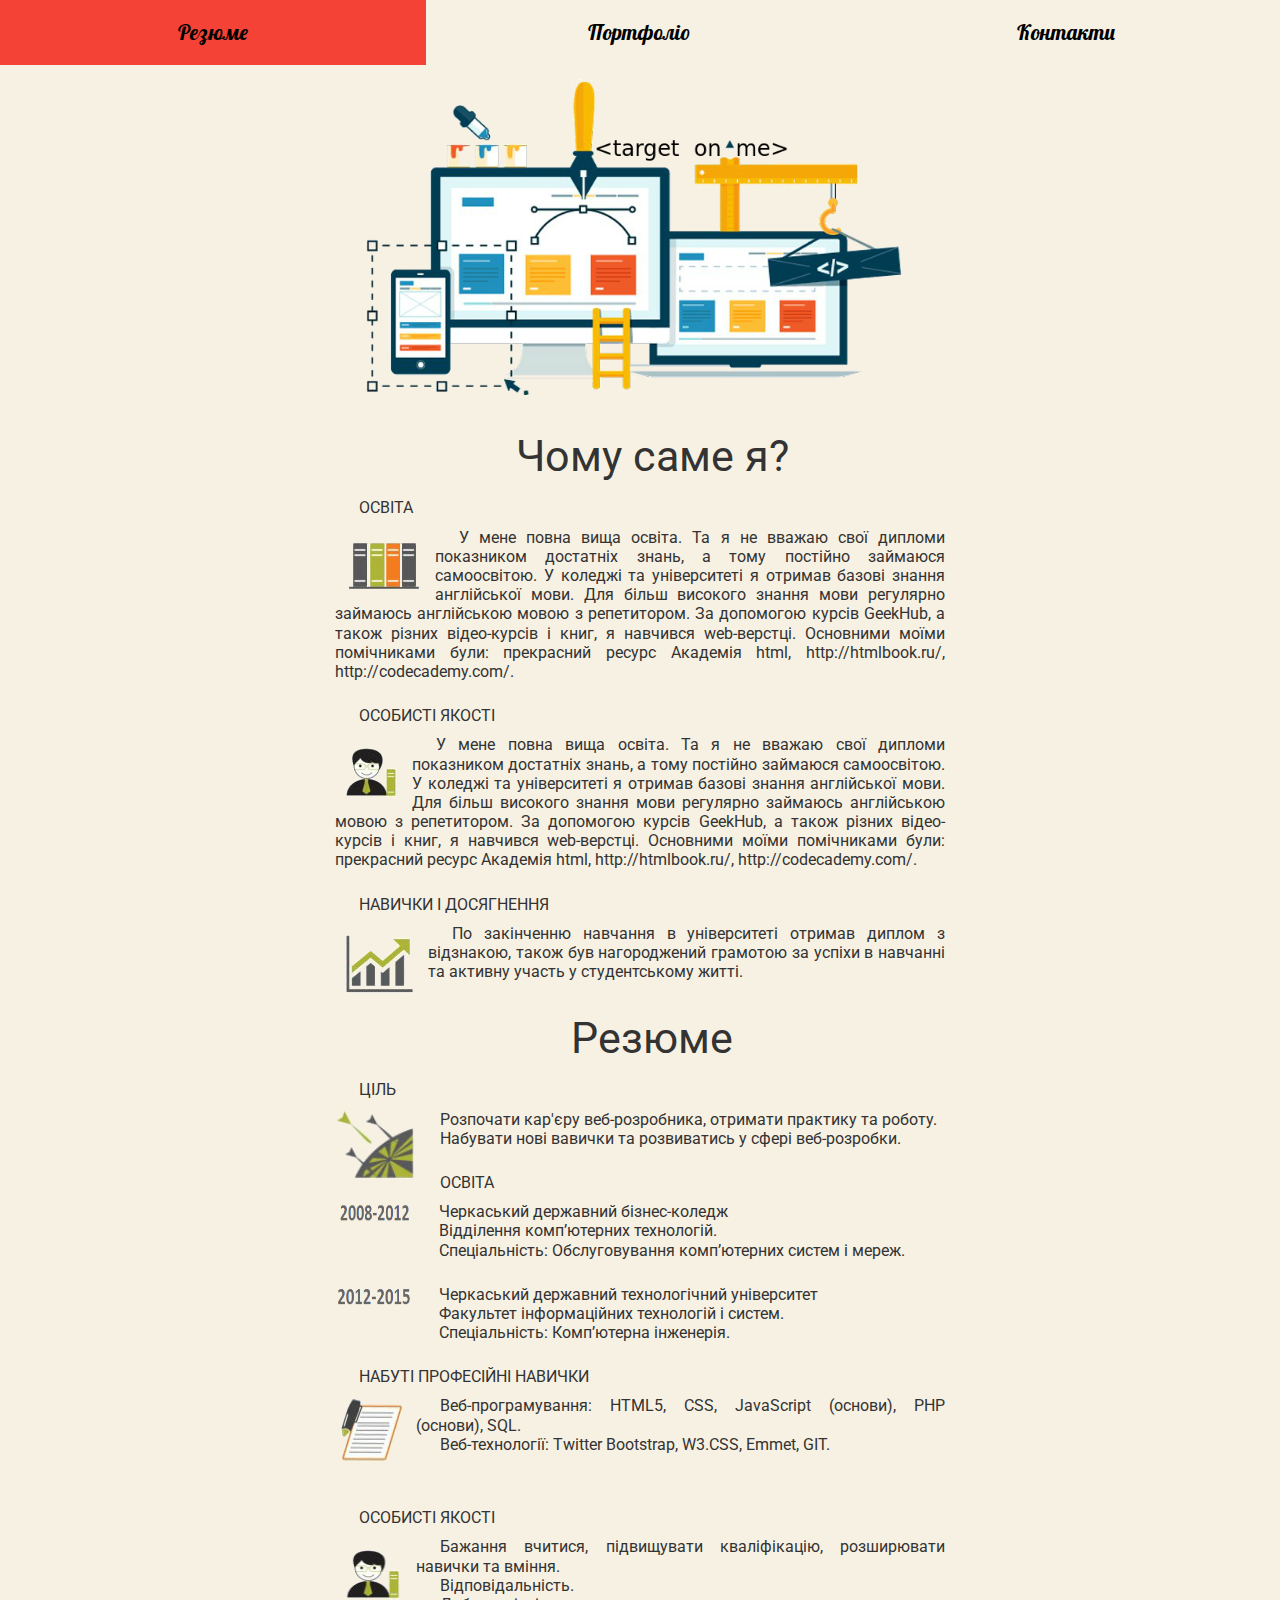
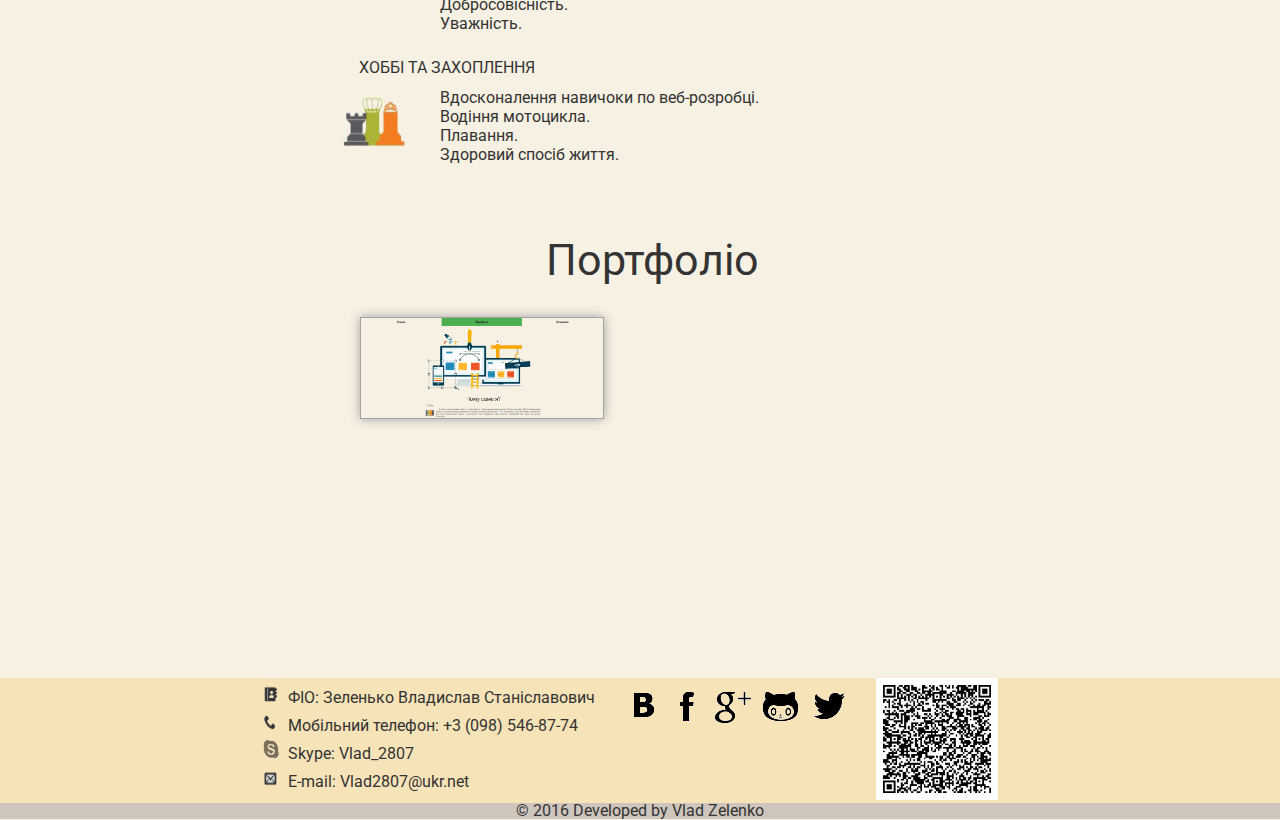
<file: index.html>
<!DOCTYPE html>
<html lang="ru">
<head>
	<title>Portfolio | Сайт-портфоліо</title>
  <meta name="viewport" content="width=device-width, initial-scale=1">
  <meta http-equiv="content-type" content="text/html charset=utf-8">
  <meta name="description" content="Детальна інформація про людину, яка хоче бути веб-розробником">
	<!-- <link rel="stylesheet" href="http://www.w3schools.com/lib/w3.css"> -->
	<link rel="stylesheet" type="text/css" href="bootstrap/css/bootstrap.css">
	<link rel="stylesheet" type="text/css" href="header.css">
	<link rel="stylesheet" type="text/css" href="reset.css">
	<link rel="stylesheet" type="text/css" href="contents.css">
	<link rel="stylesheet" type="text/css" href="footer.css">
</head>
<body>
	<div id="nav">
       	<ul id="styles">
               <li ><a href="#res" class="red">Резюме</a></li>
               <li ><a href="#portfolios" class="green">Портфоліо</a></li>
               <li ><a href="#allcontacts" class="blue">Контакти</a></li>
        </ul>
  	</div>
<div class="container-fluid">
	<div class="row">
		<div class="col-lg-3 bordr"></div>
  		<div class="col-xs-12 col-sm-12 col-md-12 col-lg-6 allcont "><img src="img/Top-icon.png" title="ФІО: Зеленько Владислав Станіславович
Мобільний телефон: +3 (098) 546-87-74
Skype: Vlad_2807
E-mail: Vlad2807@ukr.net" class="imgtop">
  			<div class="why-me">
  				<h1 class="text-header-h1">Чому саме я?</h1>
      <h2 clas="text-header-h2">ОСВІТА</h2>
          <div class="text-content">
              <p><img src="img/education-icon.png" align="left">У мене повна вища освіта. Та я не вважаю свої дипломи показником достатніх знань, а тому постійно займаюся самоосвітою. У коледжі та університеті я отримав базові знання англійської мови. Для більш високого знання мови регулярно займаюсь англійською мовою з репетитором. За допомогою курсів GeekHub, а також різних відео-курсів і книг, я навчився web-верстці. Основними моїми помічниками були: прекрасний ресурс Академія html, http://htmlbook.ru/, http://codecademy.com/. </p>
          </div>
      <h2 clas="text-header-h2">ОСОБИСТІ ЯКОСТІ</h2>
          <div class="text-content">
              <p><img src="img/Personal-icon.png" class="fig">У мене повна вища освіта. Та я не вважаю свої дипломи показником достатніх знань, а тому постійно займаюся самоосвітою. У коледжі та університеті я отримав базові знання англійської мови. Для більш високого знання мови регулярно займаюсь англійською мовою з репетитором. За допомогою курсів GeekHub, а також різних відео-курсів і книг, я навчився web-верстці. Основними моїми помічниками були: прекрасний ресурс Академія html, http://htmlbook.ru/, http://codecademy.com/. </p>
          </div>
      <h2 clas="text-header-h2">НАВИЧКИ І ДОСЯГНЕННЯ</h2>
          <div class="text-content">
          <p><img src="img/Skills-icon.png" class="fig">По закінченню навчання в університеті отримав диплом з відзнакою, також був нагороджений грамотою за успіхи в навчанні та активну участь у студентському житті.</p>
          </div>
			</div>

<div class="resume">
<h1 class="text-header-h1"><a name="res"></a>Резюме</h1>
<h2 clas="text-header-h2">ЦІЛЬ</h2>
<div class="cont text-content">
  <div class="colum"><img src="img/target-icon.png" class="fig imgtargetsize"></div>
  <div class="colum">
    <ul>
      <li>Розпочати кар'єру веб-розробника, отримати практику та роботу.</li>
      <li>Набувати нові вавички та розвиватись у сфері веб-розробки.</li></ul></div>
  </div>


<h2 clas="text-header-h2">ОСВІТА</h2>
  <div class="cont text-content">
    <div class="colum"><img src="img/2008-2012.png" class="fig imgsize"></div>
    <div class="colum">
      <ul>
        <li>Черкаський державний бізнес-коледж</li>
        <li>Відділення комп’ютерних технологій.</li>
        <li>Спеціальність: Обслуговування комп’ютерних систем і мереж.</li></ul></div>
  </div>

<div class="cont text-content">
  <div class="colum"><img src="img/2012-2015.png" class="fig imgsize"></div>
  <div class="colum">
    <ul>
      <li>Черкаський державний технологічний університет</li>
      <li>Факультет інформаційних технологій і систем.</li>
      <li>Спеціальність: Комп’ютерна інженерія.</li></ul></div>
</div>


<h2 clas="text-header-h2">НАБУТІ ПРОФЕСІЙНІ НАВИЧКИ</h2>
<div class="cont text-content">
  <div class="colum"><img src="img/acquiredskills-icon.png" class="fig imgtargetsize"></div>
  <div class="colum">
    <ul>
      <li>Веб-програмування: HTML5, CSS, JavaScript (основи), PHP (основи), SQL.</li>
      <li>Веб-технології: Twitter Bootstrap, W3.CSS, Emmet, GIT.</li>
    </ul>
  </div>
</div>
<br />

<h2 clas="text-header-h2">ОСОБИСТІ ЯКОСТІ</h2>
<div class="cont text-content">
  <div class="colum"><img src="img/Personal-icon.png" class="fig imgtargetsize"></div>
  <div class="colum">
    <ul>
      <li>Бажання вчитися, підвищувати кваліфікацію, розширювати навички та вміння.</li>
      <li>Відповідальність.</li>
      <li>Добросовісність.</li>
      <li>Уважність.</li>
    </ul>
  </div>
</div>

<h2 clas="text-header-h2">ХОББІ ТА ЗАХОПЛЕННЯ</h2>
<div class="cont text-content">
  <div class="colum"><img src="img/hobby-icon.png" class="fig imgtargetsize"></div>
  <div class="colum">
    <ul>
      <li>Вдосконалення навичоки по веб-розробці. </li>
      <li>Водіння мотоцикла.</li>
      <li>Плавання.</li>
      <li>Здоровий спосіб життя.</li>
    </ul>
  </div>
</div>
<br /><br />
</div>

	<div class="portfol">
  <h1 class="text-header-h1"><a name="portfolios"></a>Портфоліо</h1>
  <a href="#"><img src="img/Portfolio.JPG" alt="screen-portfolio" class="portfolio-icon"></a>
  </div>
      </div>
  	<div class="col-lg-3 bordr"><DIV ID = "toTop" ></DIV></div>
  </div>
</div>
<footer>
<div class="my-flex-container footer-phone">
	<div class="my-flex-block bord">
  		<ul>
			<li><img src="img/RIP-icon.png"><a name="allcontacts"></a>ФІО: Зеленько Владислав Станіславович</li>
			<li><img src="img/Phone-icon.png">Мобільний телефон: +3 (098) 546-87-74</li>
			<li><img src="img/Skype-icon.png">Skype: Vlad_2807</li>
			<li><img src="img/Email-icon.png">E-mail: Vlad2807@ukr.net</li>
		</ul>
	</div>
  	<div class="my-flex-block bord">
		<ul>
			<li class="soc"><a href="https://vk.com/id112966105" target="_blank"><img src="img/Vk-icon.png" alt="Vkontakte" title="Vkontakte"></a></li>
			<li class="soc"><a href="https://www.facebook.com/profile.php?id=100012703358810" target="_blank"><img src="img/Facebook-icon.png" alt="FaceBook" title="FaceBook"></a></li>
			<li class="soc"><a href="https://plus.google.com/u/0/101384727624543456096/posts" target="_blank"><img src="img/Google-icon.png" alt="Google+" title="Google+"></a></li>
			<li class="soc"><a href="https://github.com/VladZelenko" target="_blank"><img src="img/GitHub-icon.png" alt="GitHub" title="GitHub"></a></li>
			<li class="soc"><a href="https://twitter.com/Vlad_2807" target="_blank"><img src="img/Twitter-icon.png" alt="Twitter" title="Twitter"></a></li>
		</ul>
  	</div>
  	<div class="my-flex-block bord">
  			<a href="http://qrcoder.ru" target="_blank"><img src="img/static_qr_code_without_logo.jpg" width="122" height="122" border="0" title="QR код"></a>
  	</div>
</div>
<div class="my-flex-container footer-phone bgcolorbottom">© 2016 Developed by Vlad Zelenko</div>
</footer>
<script   src="https://code.jquery.com/jquery-3.0.0.min.js"   integrity="sha256-JmvOoLtYsmqlsWxa7mDSLMwa6dZ9rrIdtrrVYRnDRH0="   crossorigin="anonymous"></script>
<script src="topbottom.js"></script>
</body>
</html>
</file>
<file: header.css>
@import url(https://fonts.googleapis.com/css?family=Lobster&subset=latin,cyrillic);
body {
    background-color: #F7F1E3;

}
#nav ul li {
    float: left;
    list-style-type: none;
    width: 33.3%;
}
#nav ul li a {
    color: black;
    padding: 0 15px;
    font-family: 'Lobster', cursive;
    font-size: 16pt;
    text-decoration: none;
    line-height: 65px;
    display: block;
    height: 65px;
    text-align: center;
}
.strong-red {
    margin: 200px;
}
#nav ul li a.red:hover {
    background: #F44336;
    color: black;
}
#nav ul li a.green:hover {
    background: #4CAF50;
    color: black;
}
#nav ul li a.blue:hover {
    background: #2196F3;
    color: black;

}
</file>
<file: contents.css>
@import url(https://fonts.googleapis.com/css?family=Roboto:400,700&subset=latin,cyrillic);
.imgtop {
	width: 90%;
}
.allcont {
	font-family: 'Roboto', sans-serif;
	font-size: 16px;
	line-height: 1.2;
	text-indent: 1.5em;
	text-align: justify;
}
.text-header-h1 {
	font-size: 32pt;
	text-align: center;
	line-height: 1.5;
}
.text-header-h2 {
	margin: 20px;
}
h2 {
	margin: 10px auto 10px auto;
}
.text-education {
	float: right;
}
.portfol {
	height: 450px;
}
.text-content {
	margin-bottom: 25px;
}img.fig {
	float: left;
}
.imgsize {
	width: 80px;
	height: 25px;
}
.imgtargetsize {
	width: 81px;
	height: 70px;
}
.colum>img {
	margin-bottom: 20px;
}
#toTop {
	width: 50px;
	height: 50px;
	background: url('img/icon_top.png') no-repeat;
	position: fixed;
	bottom: 150px;
	right: 6px;
	cursor: pointer;
	display: none;
}
.portfolio-icon {
	width: 40%;
	margin: 25px auto 25px 25px;
	border: 1px solid #A2A2A2;
	box-shadow: 0 0 10px rgb(162,162,162);
}
</file>
<file: footer.css>
@import url(https://fonts.googleapis.com/css?family=Roboto:400,700&subset=latin,cyrillic);

.my-flex-container{
  display: flex;
  flex-flow: row wrap;
  justify-content: center;
  align-items: stretch;
  align-content: stretch;
  background: #F6E3B8;
}
.bord {
  padding-right: 25px;
}
.bord ul>li {
  font-family: 'Roboto', sans-serif;
}
.footer-phone ul li>img {
  width: 25px;
  height: 25px;
  margin-right: 5px;
}
.soc {
  float: left;
    list-style-type: none;
    margin-top: 5px;
}
.bgcolorbottom {
  background: #CEC5BC;
  font-family: 'Roboto', sans-serif;
}
</file>
